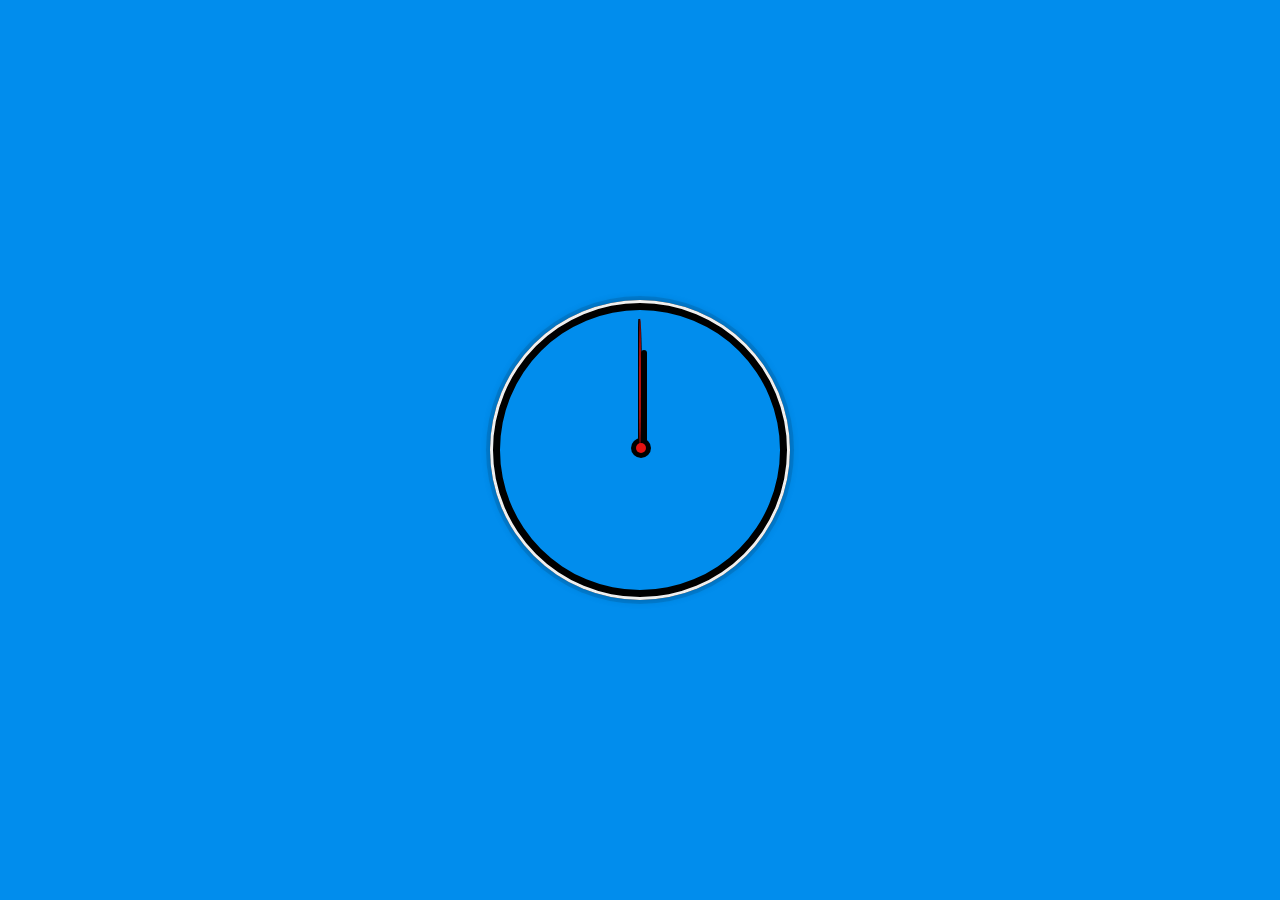
<file: Day2-Clock/index.html>
<!DOCTYPE html>
<html lang="en">
<head>
    <meta charset="UTF-8">
    <title>JS Clock</title>
    <link rel="stylesheet" href="styles.css">
</head>
<body>
    <div class="clock">
        <div class="clock-face">
            <div class="center-point"></div>
            <div class="center-point-second"></div>
            <div class="hand hour-hand "></div>
            <div class="hand minute-hand"></div>
            <div class="hand second-hand"></div>
        </div>
    </div>

    <script src="scripts.js"></script>
</body>
</html>
</file>
<file: Day2-Clock/styles.css>
* {
    padding: 0;
    margin: 0;
    box-sizing: border-box;
}

html {
    background: #018ded url(http://unsplash.it/1500/1000?image=881&blur=5);
    background-size: cover;
    font-family: 'helvetica neue';
    text-align: center;
    font-size: 10px;
}

body {
    margin: 0;
    font-size: 2rem;
    display: flex;
    flex: 1;
    min-height: 100vh;
    align-items: center;
}

.clock {
    width: 30rem;
    height: 30rem;
    border-radius: 50%;
    margin: 50px auto;
    position: relative;
    padding: 2rem;
    box-shadow: 
        0 0 0 4px rgba(0,0,0,0.1),
        inset 0 0 0 3px #EFEFEF,
        inset 0 0 0 10px black,
        0 0 10px rgba(0,0,0,0.2)
}

.clock-face {
    position: relative;
    width: 100%;
    height: 100%;
    transform: translateY(-3px); /*Altura do ponteiro em relação ao eixo X - se deixar em zero fica bem no meio, e queremo que fique um pouco pra cima - em programção a direção dos eixos é invertida*/
}

.clock-face .center-point {
    position: absolute;
    top: calc(50% - 9.5px);
    left: calc(50% - 9.5px);
    width: 20px;
    height: 20px;
    border-radius: 50%;
    background: rgba(0, 0, 0, 1);

}

.clock-face .center-point-second {
    position: absolute;
    top: calc(50% - 4.25px);
    left: calc(50% - 4.25px);
    width: 10px;
    height: 10px;
    border-radius: 50%;
    background: rgba(226, 18, 18, 1);
    z-index: 2;
}

.hand {
    width: 50%;
    height: 6px;
    background: black;
    position: absolute;
    top: 50%;
    transform-origin: 100%; /* Eixo de rotação do ponteiro - Por padrão é 50% então quando usarmos o transform: rotate(xxdeg) ele vai girar no eixo das pontas - transform: rotate(xxdeg) vamos usar no js para girar o ponteiro */
    transform: rotate(90deg); /* Rotação do ponteiro*/
    transition: all 0.05s; /* Tempo de transição do ponteiro*/
    transition-timing-function: cubic-bezier(1, 2.69, 0.6, 1.11); /*tipo de movimento do ponteiro - usar o inspecionar elemento do chrome para visualizar alteraçoes*/
    z-index: 1;
}

.second-hand {
    background: rgba(226, 18, 18, 0.794);
    height: 2px;
    border-radius: 70%;
}

.minute-hand {
    background: black;
    height: 4px;
    border-radius: 50% 50% 10% 10%;
}

.hour-hand {
    background: black;
    border-radius: 50px 0px 0px 50px;
    width: 100px;
    left: 13%;
}

.no-transition {
    transition: none !important;
}
</file>
